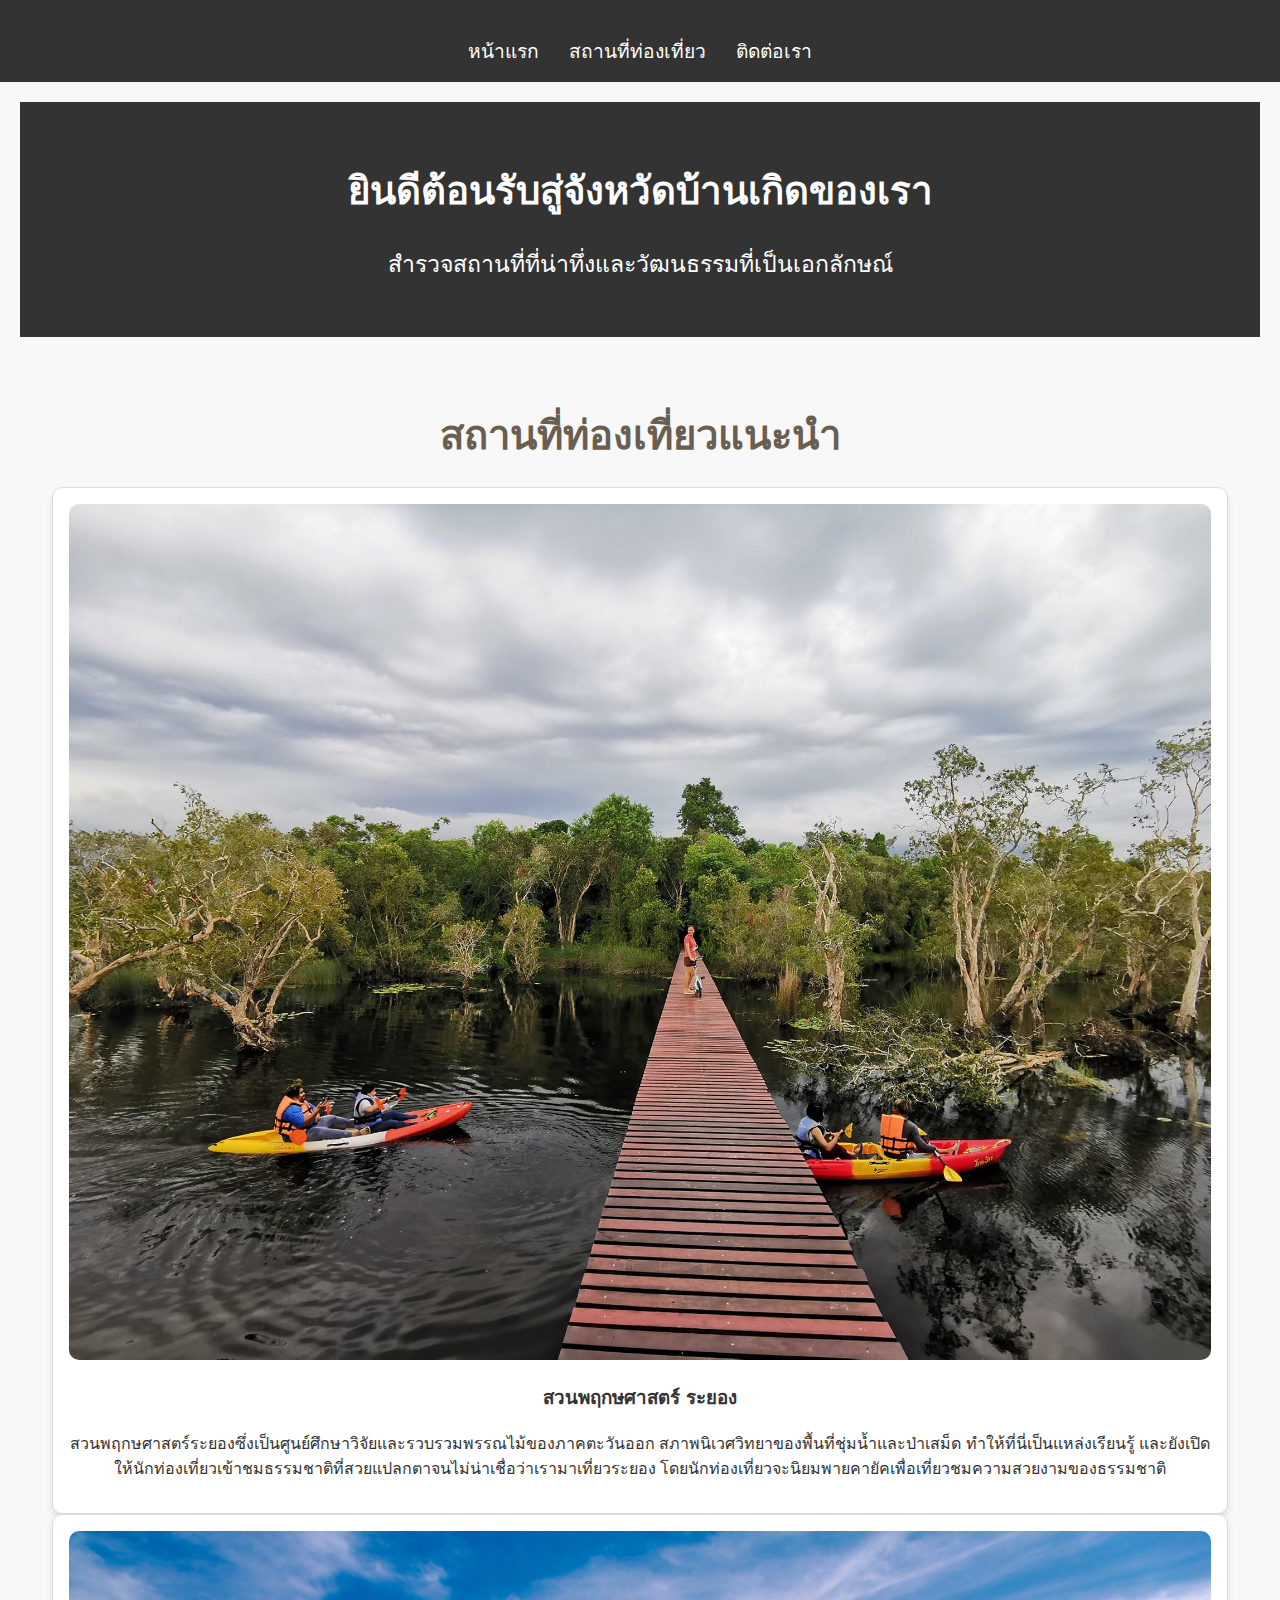
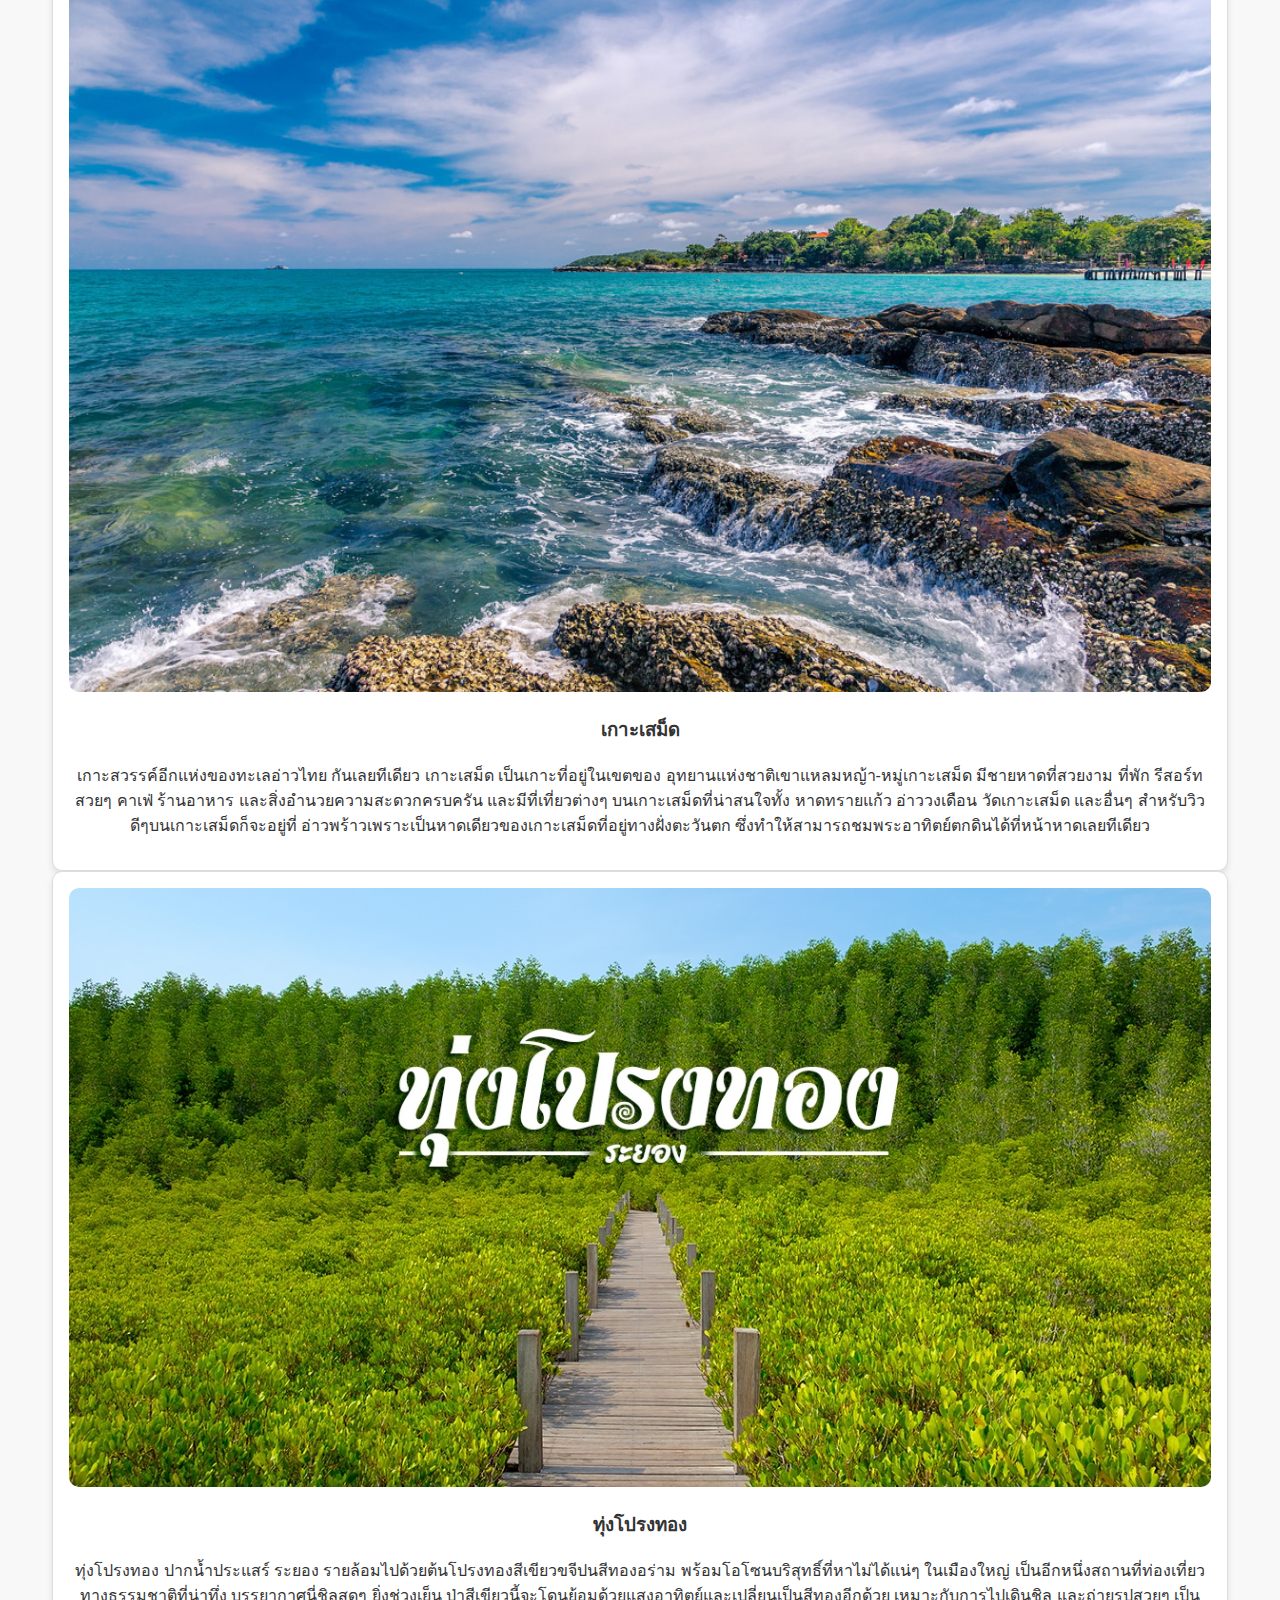
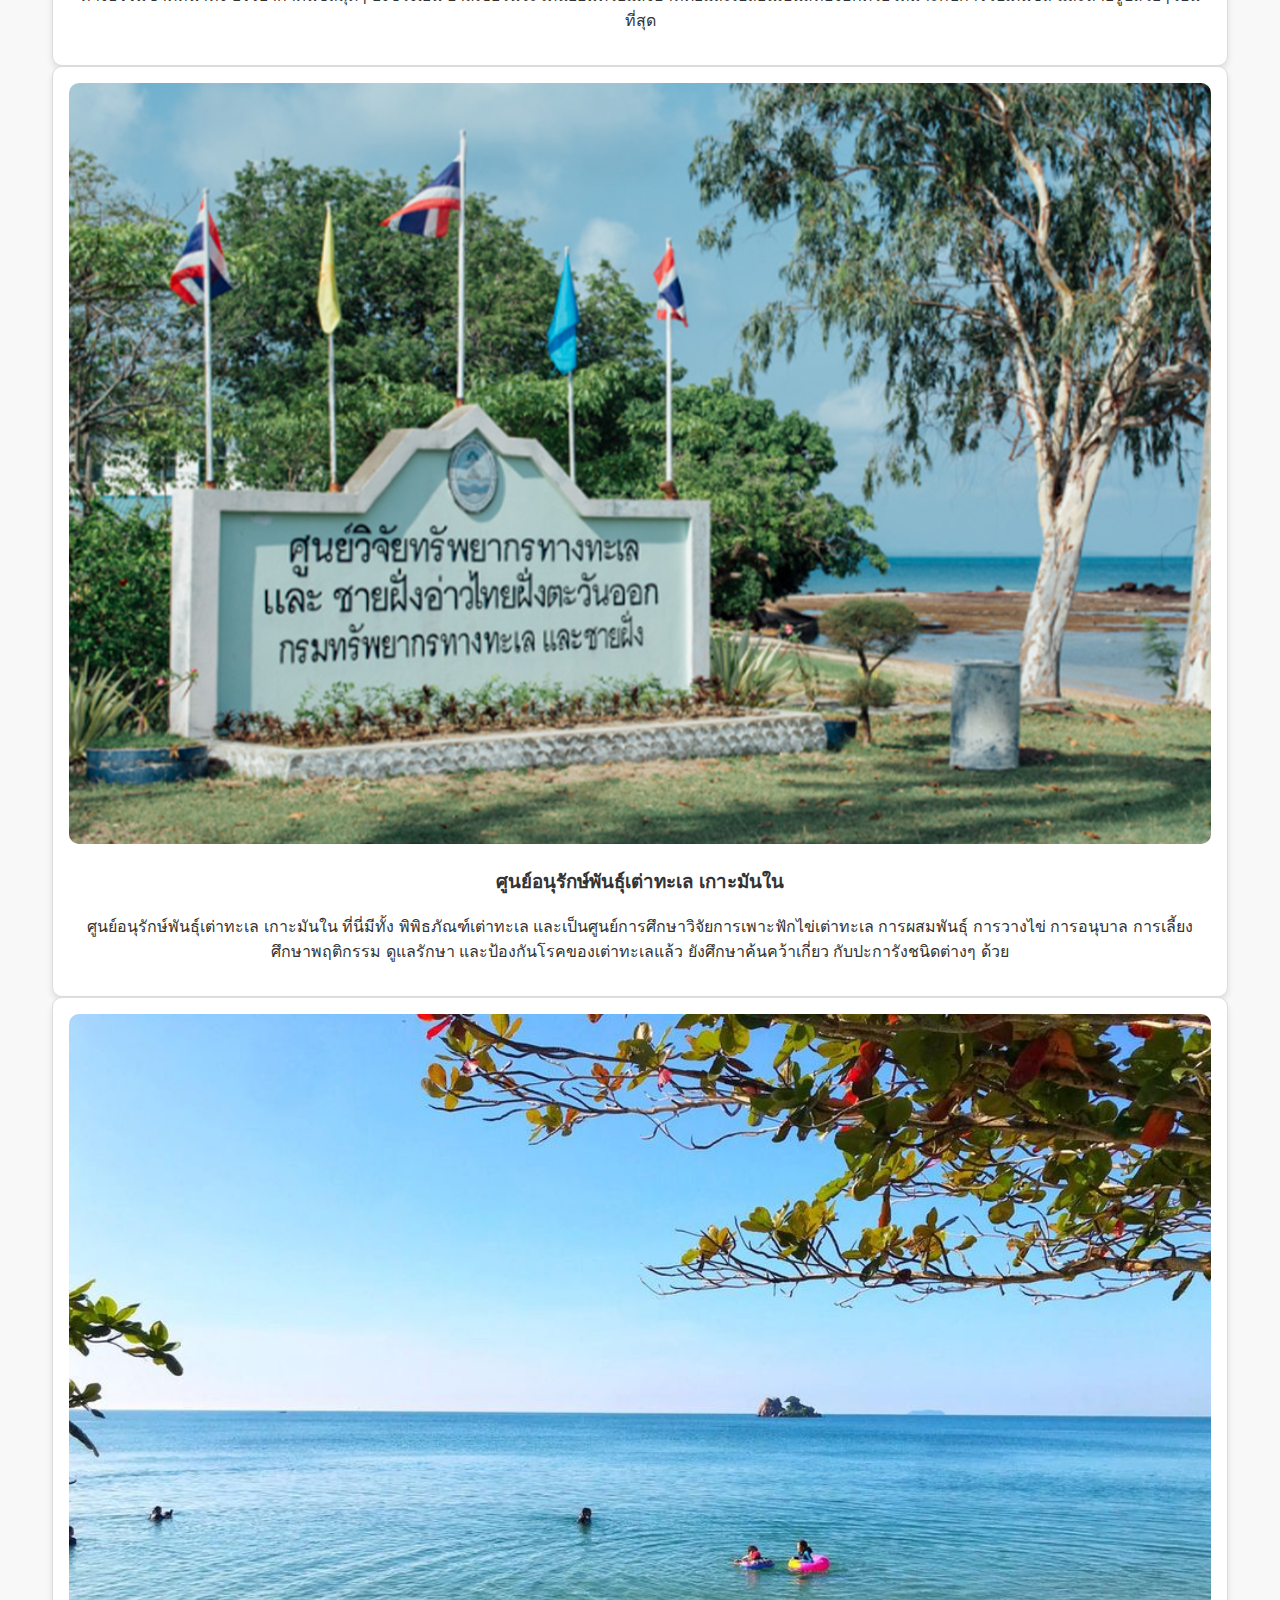
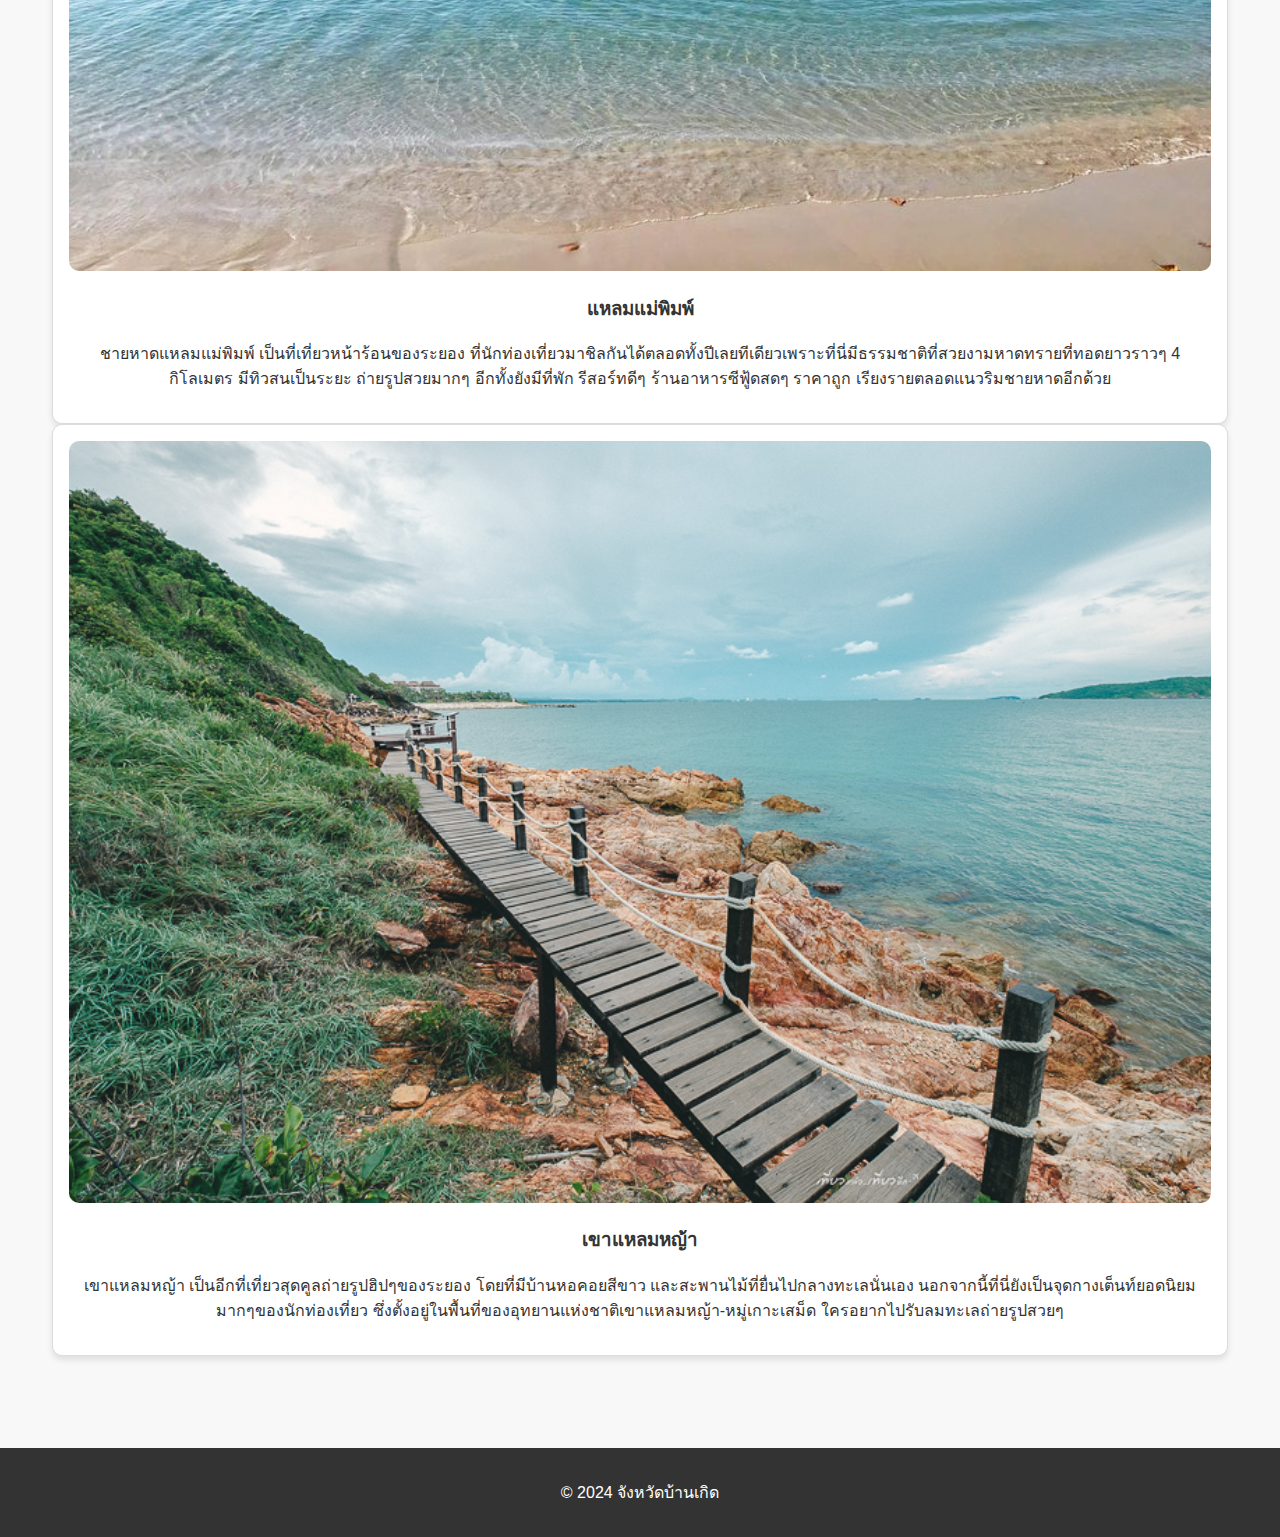
<file: index.html>
<!DOCTYPE html>
<html lang="th">
<head>
    <meta charset="UTF-8">
    <meta name="viewport" content="width=device-width, initial-scale=1.0">
    <title>สถานที่ท่องเที่ยวในจังหวัดบ้านเกิด</title>
    <link rel="stylesheet" href="css/style.css">
</head>
<body>
    <header>
        <nav>
            <ul>
                <li><a href="index.html">หน้าแรก</a></li>
                <li><a href="places.html">สถานที่ท่องเที่ยว</a></li>
                <li><a href="contact.html">ติดต่อเรา</a></li>
            </ul>
        </nav>
    </header>

    <main>
        <section class="hero">
            <h1>ยินดีต้อนรับสู่จังหวัดบ้านเกิดของเรา</h1>
            <p>สำรวจสถานที่ที่น่าทึ่งและวัฒนธรรมที่เป็นเอกลักษณ์</p>
        </section>
        <section class="highlights">
            <h2>สถานที่ท่องเที่ยวแนะนำ</h2>
            <div class="card">
                <img src="images/place 1.jpg" alt="สถานที่ 1">
                <h3>สวนพฤกษศาสตร์ ระยอง</h3>
                <p>สวนพฤกษศาสตร์ระยองซึ่งเป็นศูนย์ศึกษาวิจัยและรวบรวมพรรณไม้ของภาคตะวันออก สภาพนิเวศวิทยาของพื้นที่ชุ่มน้ำและป่าเสม็ด ทำให้ที่นี่เป็นแหล่งเรียนรู้
                และยังเปิดให้นักท่องเที่ยวเข้าชมธรรมชาติที่สวยแปลกตาจนไม่น่าเชื่อว่าเรามาเที่ยวระยอง โดยนักท่องเที่ยวจะนิยมพายคายัคเพื่อเที่ยวชมความสวยงามของธรรมชาติ</p>
            </div>
            <div class="card">
                <img src="images/place 2.jpg" alt="สถานที่ 2">
                <h3>เกาะเสม็ด</h3>
                <p>เกาะสวรรค์อีกแห่งของทะเลอ่าวไทย กันเลยทีเดียว เกาะเสม็ด เป็นเกาะที่อยู่ในเขตของ อุทยานแห่งชาติเขาแหลมหญ้า-หมู่เกาะเสม็ด มีชายหาดที่สวยงาม ที่พัก รีสอร์ท สวยๆ คาเฟ่ ร้านอาหาร 
                    และสิ่งอำนวยความสะดวกครบครัน และมีที่เที่ยวต่างๆ บนเกาะเสม็ดที่น่าสนใจทั้ง หาดทรายแก้ว อ่าววงเดือน วัดเกาะเสม็ด และอื่นๆ สำหรับวิวดีๆบนเกาะเสม็ดก็จะอยู่ที่ 
                    อ่าวพร้าวเพราะเป็นหาดเดียวของเกาะเสม็ดที่อยู่ทางฝั่งตะวันตก ซึ่งทำให้สามารถชมพระอาทิตย์ตกดินได้ที่หน้าหาดเลยทีเดียว</p>
            </div>
            <div class="card">
                <img src="images/place 3.jpg" alt="สถานที่ 3">
                <h3>ทุ่งโปรงทอง</h3>
                <p>ทุ่งโปรงทอง ปากน้ำประแสร์ ระยอง รายล้อมไปด้วยต้นโปรงทองสีเขียวขจีปนสีทองอร่าม พร้อมโอโซนบริสุทธิ์ที่หาไม่ได้แน่ๆ ในเมืองใหญ่ เป็นอีกหนึ่งสถานที่ท่องเที่ยวทางธรรมชาติที่น่าทึ่ง
                    บรรยากาศนี่ชิลสุดๆ ยิ่งช่วงเย็น ป่าสีเขียวนี้จะโดนย้อมด้วยแสงอาทิตย์และเปลี่ยนเป็นสีทองอีกด้วย เหมาะกับการไปเดินชิล และถ่ายรูปสวยๆ เป็นที่สุด</p>
            </div>
            <div class="card">
                <img src="images/place 4.jpg" alt="สถานที่ 4">
                <h3>ศูนย์อนุรักษ์พันธุ์เต่าทะเล เกาะมันใน</h3>
                <p>ศูนย์อนุรักษ์พันธุ์เต่าทะเล เกาะมันใน ที่นี่มีทั้ง พิพิธภัณฑ์เต่าทะเล และเป็นศูนย์การศึกษาวิจัยการเพาะฟักไข่เต่าทะเล การผสมพันธุ์ การวางไข่ การอนุบาล การเลี้ยง ศึกษาพฤติกรรม ดูแลรักษา
                    และป้องกันโรคของเต่าทะเลแล้ว ยังศึกษาค้นคว้าเกี่ยว กับปะการังชนิดต่างๆ ด้วย</p>
            </div>
            <div class="card">
                <img src="images/place 5.jpg" alt="สถานที่ 5">
                <h3>แหลมแม่พิมพ์</h3>
                <p>ชายหาดแหลมแม่พิมพ์ เป็นที่เที่ยวหน้าร้อนของระยอง ที่นักท่องเที่ยวมาชิลกันได้ตลอดทั้งปีเลยทีเดียวเพราะที่นี่มีธรรมชาติที่สวยงามหาดทรายที่ทอดยาวราวๆ 4 กิโลเมตร มีทิวสนเป็นระยะ 
                    ถ่ายรูปสวยมากๆ อีกทั้งยังมีที่พัก รีสอร์ทดีๆ ร้านอาหารซีฟู้ดสดๆ ราคาถูก เรียงรายตลอดแนวริมชายหาดอีกด้วย</p>
            </div>
            <div class="card">
                <img src="images/place 6.jpg" alt="สถานที่ 6">
                <h3>เขาแหลมหญ้า</h3>
                <p>เขาแหลมหญ้า เป็นอีกที่เที่ยวสุดคูลถ่ายรูปฮิปๆของระยอง โดยที่มีบ้านหอคอยสีขาว และสะพานไม้ที่ยื่นไปกลางทะเลนั่นเอง นอกจากนี้ที่นี่ยังเป็นจุดกางเต็นท์ยอดนิยมมากๆของนักท่องเที่ยว
                    ซึ่งตั้งอยู่ในพื้นที่ของอุทยานแห่งชาติเขาแหลมหญ้า-หมู่เกาะเสม็ด ใครอยากไปรับลมทะเลถ่ายรูปสวยๆ</p>
            </div>
        </section>
    </main>

    <footer>
        <p>© 2024 จังหวัดบ้านเกิด</p>
    </footer>
</body>
</html>
</file>
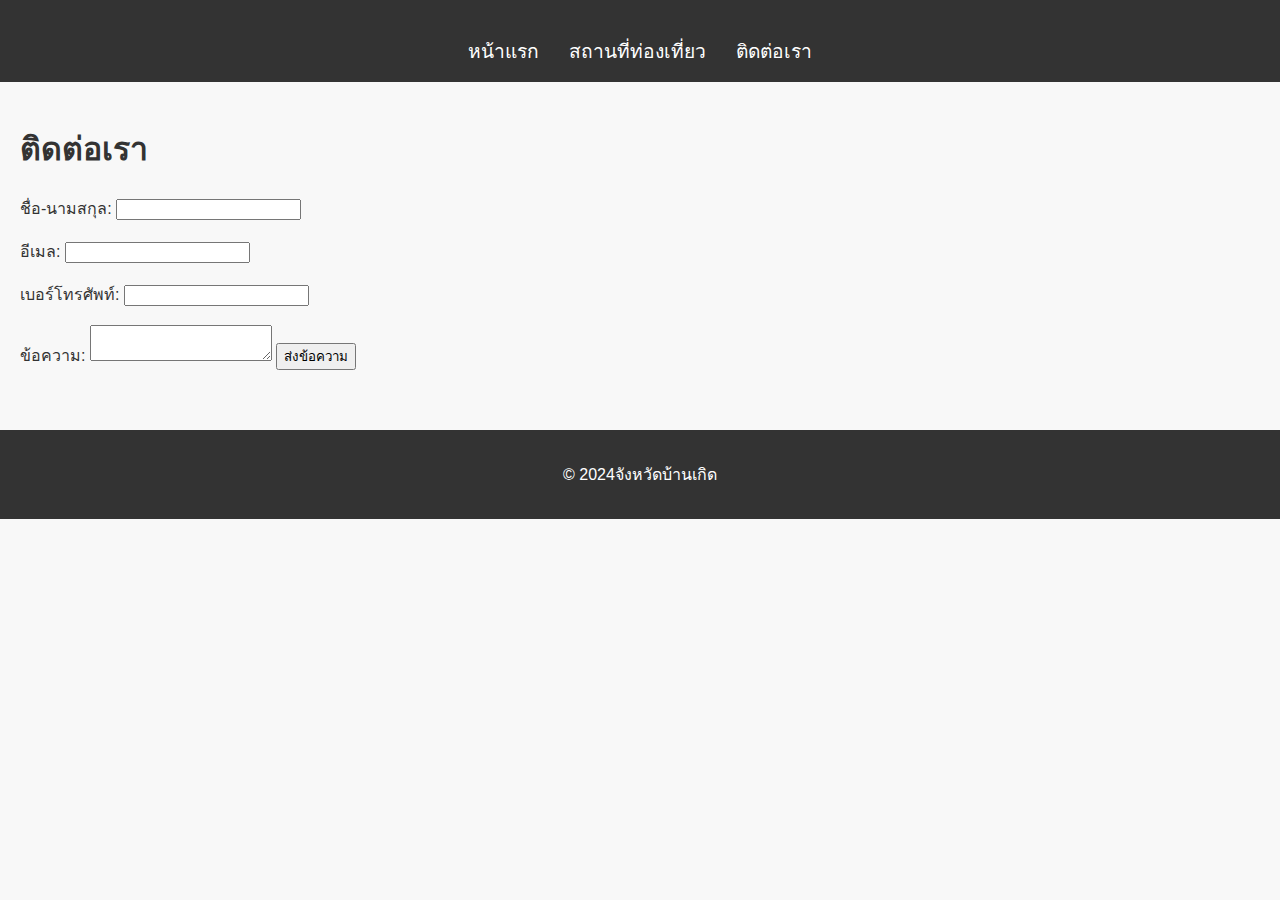
<file: contact.html>
<!DOCTYPE html>
<html lang="en">
<head>
    <meta charset="UTF-8">
    <meta name="viewport" content="width=device-width, initial-scale=1.0">
    <title>ติดต่อเรา</title>
    <link rel="stylesheet" href="css/style.css">
</head>
<body>
    <header>
        <nav>
            <ul>
                <li><a href="index.html">หน้าแรก</a></li>
                <li><a href="places.html">สถานที่ท่องเที่ยว</a></li>
                <li><a href="contact.html">ติดต่อเรา</a></li>
            </ul>
        </nav>
    </header>
    <main>
        <h1>ติดต่อเรา</h1>
        <form>
            <label for="name">ชื่อ-นามสกุล:</label>
            <input type="text" id="name" name="name" required><br><br>
            <label for="email">อีเมล:</label>
            <input type="email" id="email" name="email" required><br><br>
            <label for="phone">เบอร์โทรศัพท์:</label>
            <input type="tel" id="phone" name="phone"><br><br>
            <label for="message">ข้อความ:</label>
            <textarea id="message" name="message" required></textarea>
            <button type="submit">ส่งข้อความ</button>
        </form>
    </main>
    <footer>
        <p>© 2024จังหวัดบ้านเกิด</p>
    </footer>
</body>
</html>
</file>
<file: css/style.css>
/* ตั้งค่าทั่วไป */
body {
    font-family: Arial, sans-serif;
    margin: 0;
    padding: 0;
    background-color: #fffcfc;
    color: #4b4846
}
/* ส่วนหัวของเว็บไซต์ */
header {
    background-color: #333333;
    color: white;
    padding: 1rem;
    text-align: center;
}
header h1 {
    font-size: 2.5em;
    margin: 0;
}
/* เมนูนำทาง */
nav ul {
    list-style: none;
    padding: 0;
    display: flex;
    justify-content: center;
    margin: 20px 0 0;
}
nav ul li {
    margin: 0 15px;
}

nav ul li a {
    color: white;
    text-decoration: none;
    font-size: 1.2em;
}
nav ul li a:hover {
    color: #867a66;
    text-decoration: underline;
}
 /* ส่วนฮีโร่ */
.hero {
    text-align: center;
    font-size: larger;
    color: white;
    padding: 2rem;
    background-color: #333;
}
hero h2 {
    font-size: medium;
    color: #6a5d4d;
}
.hero p {
    font-size: 1.2em;
    margin-top: 10px;
}

.highlights {
    text-align: center;
    padding: 2rem;
}
.highlights h2 {
    font-size: 2.5em;
    color: #695e50;
    margin-bottom: 20px;
}

.cards {
    display: grid;
    grid-template-columns: repeat(auto-fill, minmax(300px, 1fr));
    gap: 15px;
    padding: 0 20px;
}
.card {
    border: 1px solid #ddd;
    padding: 1rem;
    border-radius: 10px;
    box-shadow: 0 4px 6px rgba(0, 0, 0, 0.1);
    background-color: white;
}
.card img {
    width: 100%;
    height: auto;
    object-fit: cover;
    border-radius: 10px;
    transition: transform 0.3s ease;
}
.card img:hover {
    transform: scale(1.05);
}

/* ส่วนติดต่อเรา */
.contact-form {
    text-align: center;
    padding: 2rem;
}

.contact-form h2 {
    font-size: 2.5em;
    color: #6a5d4d;
    margin-bottom: 20px;
}

.contact-form form {
    display: grid;
    gap: 15px;
    max-width: 600px;
    margin: 0 auto;
}

.contact-form label {
    font-size: 1.1em;
    color: #4f4a45;
}

.contact-form input, .contact-form textarea {
    padding: 10px;
    font-size: 1em;
    border: 1px solid #ccc;
    border-radius: 5px;
    width: 100%;
}

.contact-form button {
    padding: 10px;
    font-size: 1.2em;
    background-color: #8c7b60;
    color: white;
    border: none;
    border-radius: 5px;
    cursor: pointer;
    transition: background-color 0.3s ease;
}

.contact-form button:hover {
    background-color: #a89f91;
}


/* ฟุตเตอร์ */
footer {
    background-color: #333;
    color: white;
    text-align: center;
    padding: 1rem;
    margin-top: 2rem;
}

/* Media Queries สำหรับหน้าจอขนาดเล็ก */
@media (max-width: 768px) {
    nav ul {
        flex-direction: column;
        margin: 10px 0;
    }

    .cards {
        grid-template-columns: 1fr;
    }

    .hero h2 {
        font-size: 2em;
    }

    .card img {
        width: 100%;
    }
}

body {
    font-family: Arial, sans-serif;
    background-color: #f8f8f8;
    color: #333;
    margin: 0;
    padding: 0;
}

/* ส่วนหัว */
header {
    background-color: #333;
    color: white;
    padding: 1rem;
}

header nav ul {
    list-style-type: none;
    padding: 0;
    display: flex;
    justify-content: center;
}

header nav ul li {
    margin: 0 15px;
}

header nav ul li a {
    color: white;
    text-decoration: none;
    font-size: 1.2rem;
}

header nav ul li a:hover {
    color: #8c7b60;
}

/* ส่วนเนื้อหาหลัก */
main {
    padding: 20px;
}

/* สไตล์ของการ์ดสถานที่ท่องเที่ยว */
article {
    background-color: white;
    margin-bottom: 20px;
    padding: 15px;
    border-radius: 8px;
    box-shadow: 0 2px 8px rgba(0, 0, 0, 0.1);
}

article h2 {
    font-size: 1.8rem;
    color: #6a5d4d;
}

article img {
    display: block;
    margin-left: auto;
    margin-right: auto;
    width: 200%;
    max-width: 400px;
    height: auto;
    border-radius: 8px;
}

article p {
    line-height: 1.6;
    margin: 10px 0;
}

/* ฟุตเตอร์ */
footer {
    background-color: #333;
    color: white;
    text-align: center;
    padding: 1rem;
    margin-top: 40px;
}

/* Media Query สำหรับอุปกรณ์ขนาดเล็ก */
@media (max-width: 768px) {
    nav ul {
        flex-direction: column;
    }

    .cards {
        grid-template-columns: 1fr;
    }

    .hero h2 {
        font-size: 2em;
    }

    .card img {
        width: 100%;
        height: auto;
    }
}
</file>
